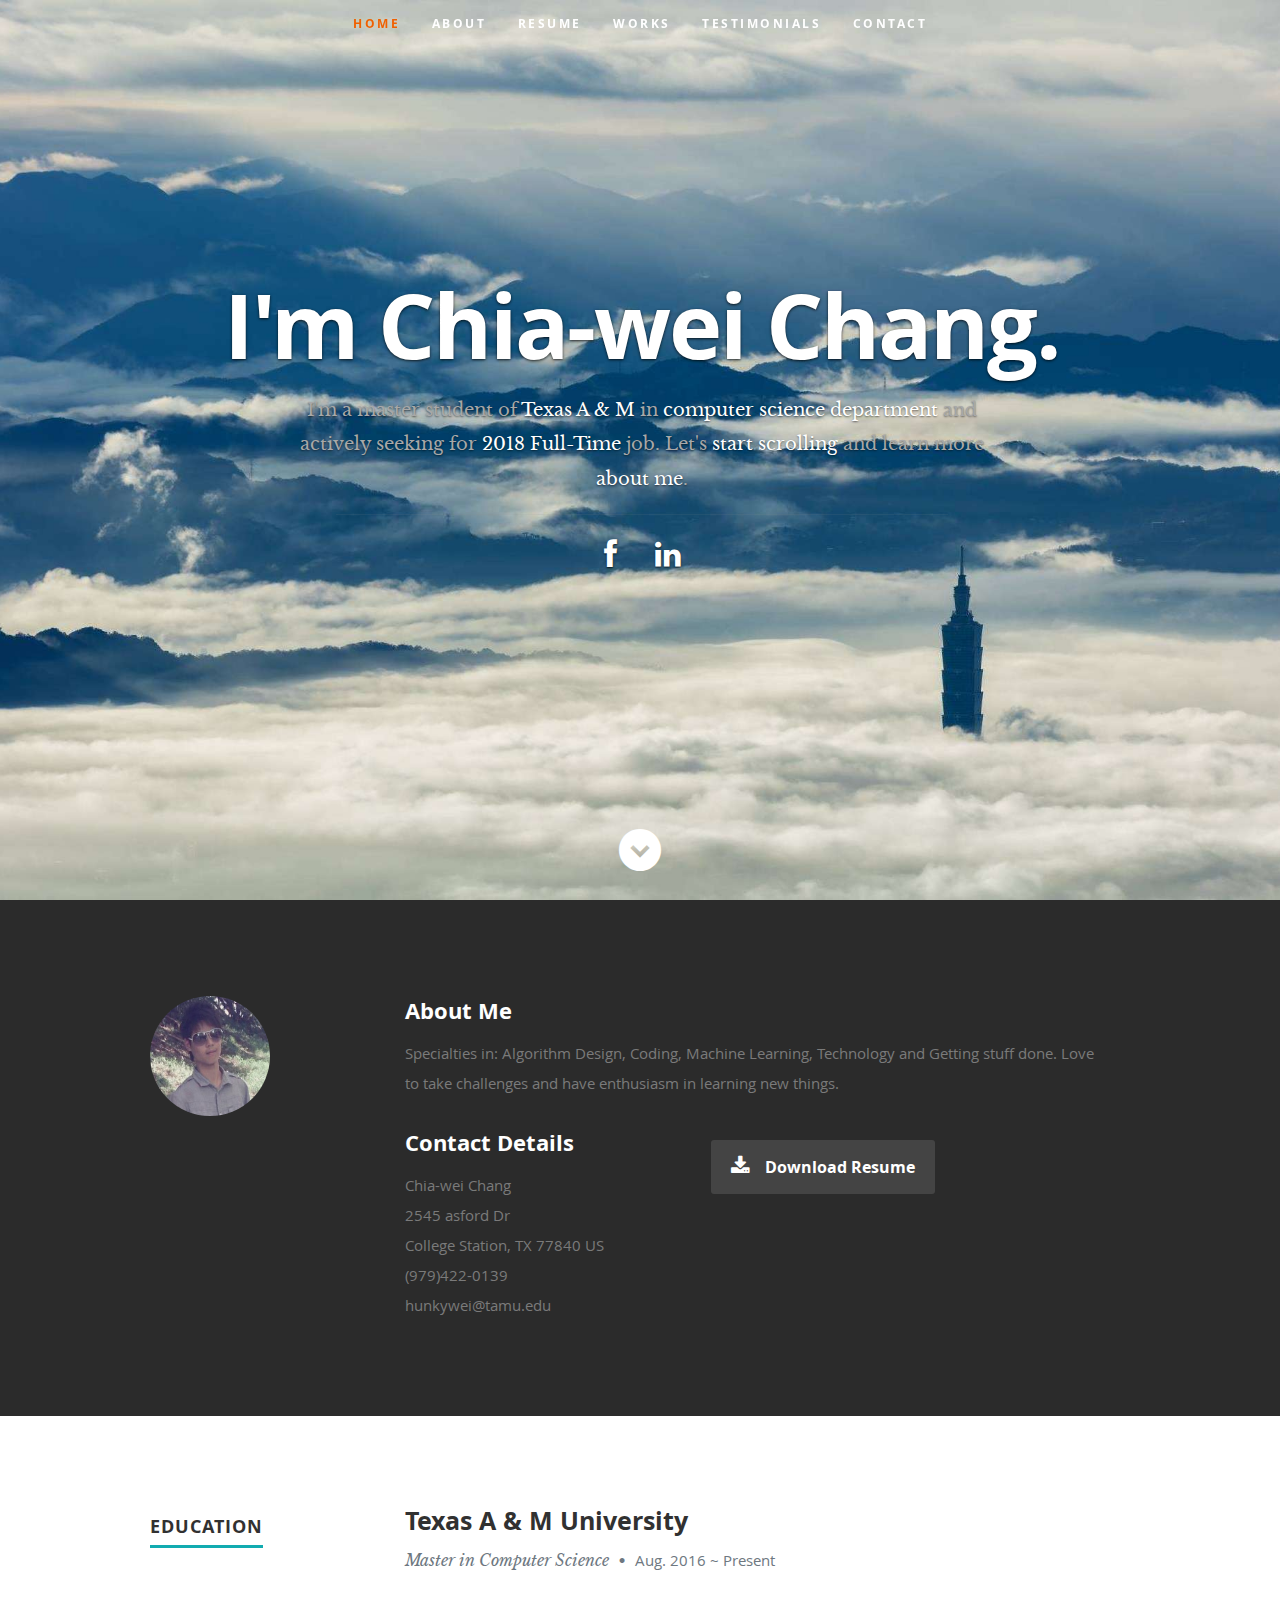
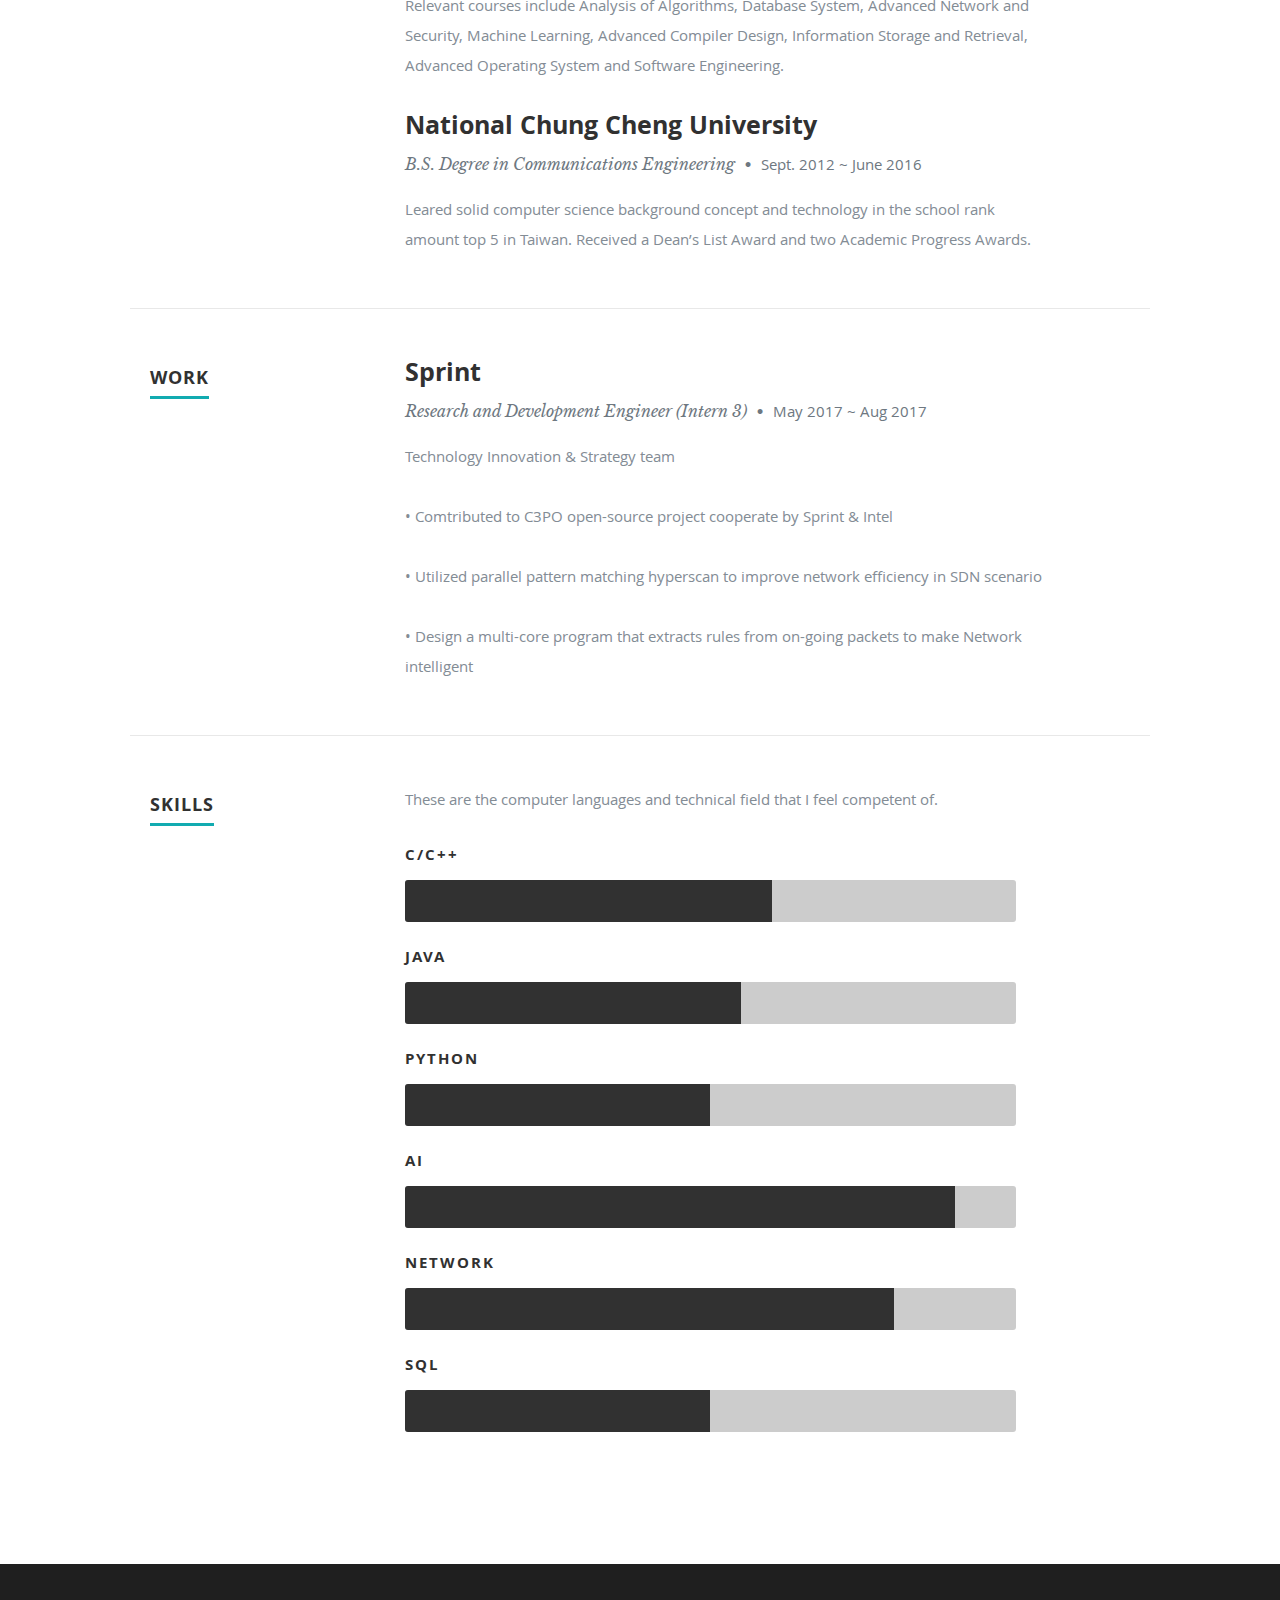
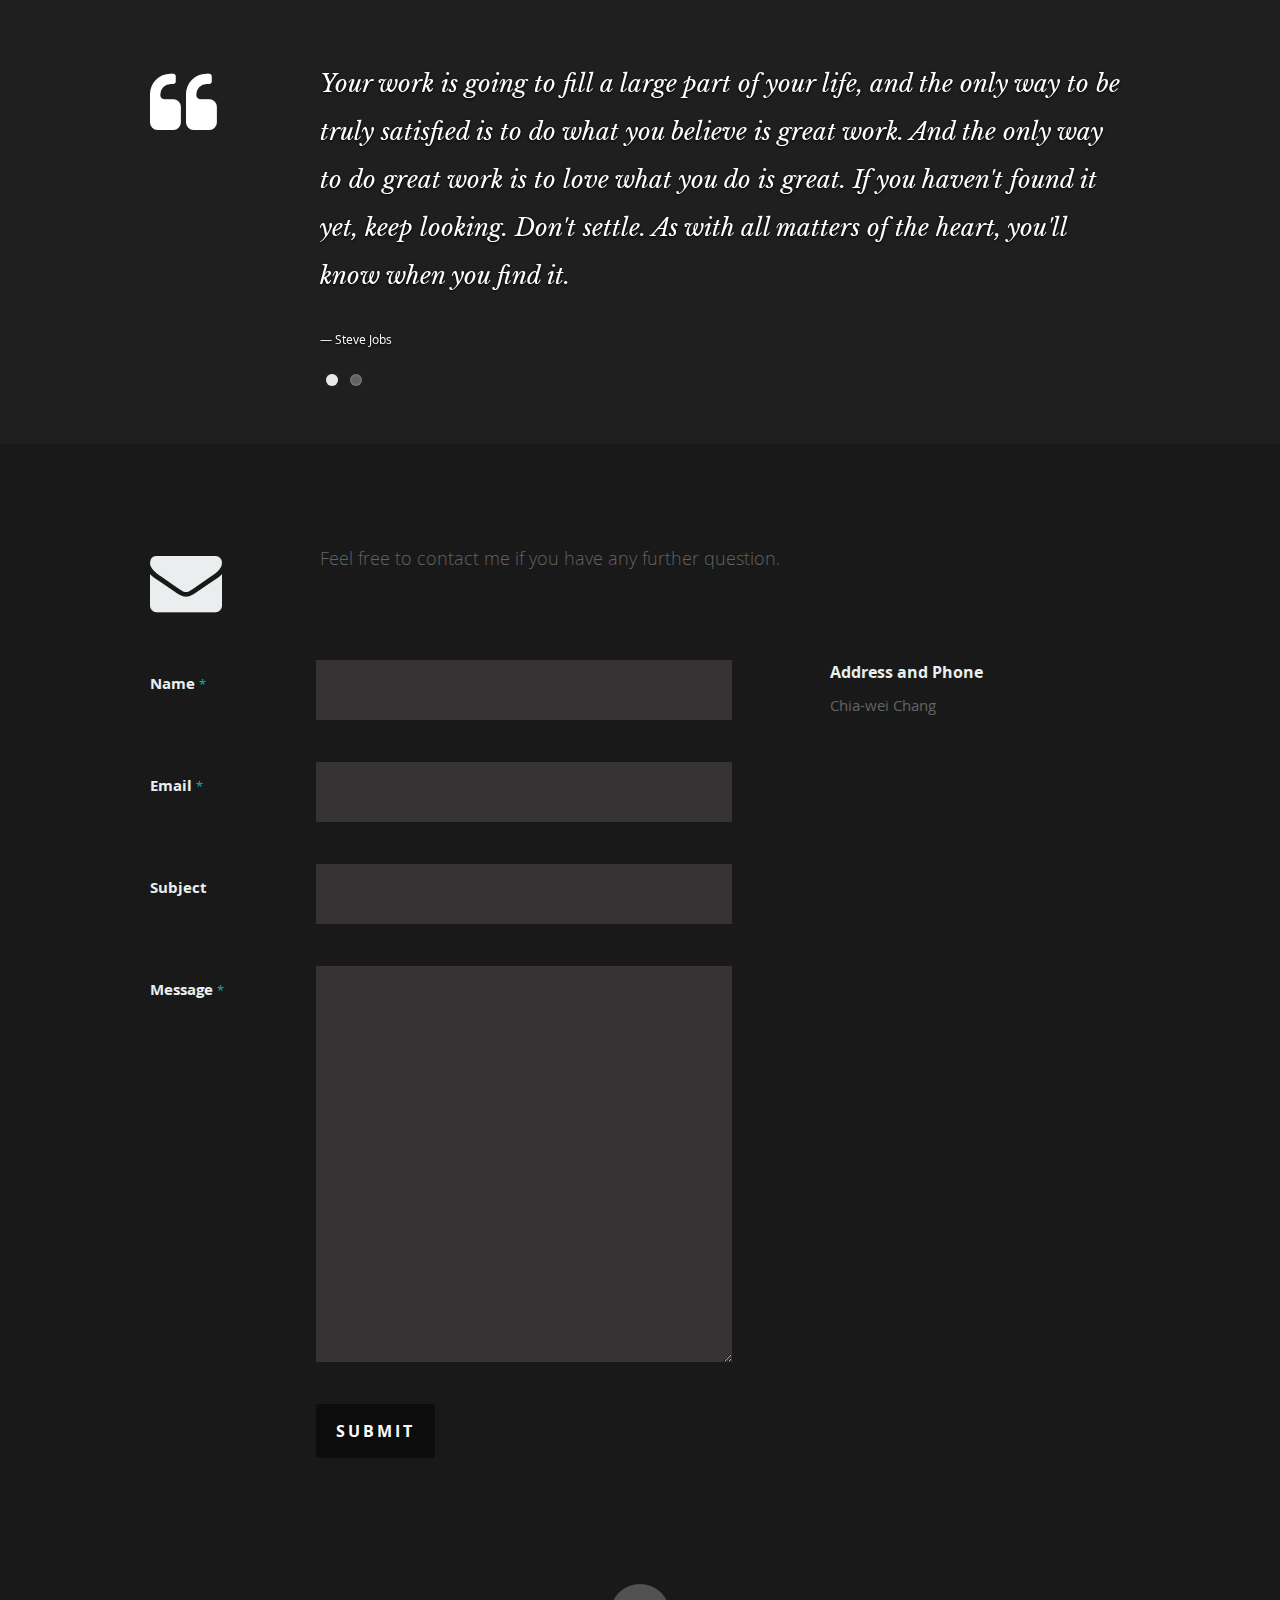
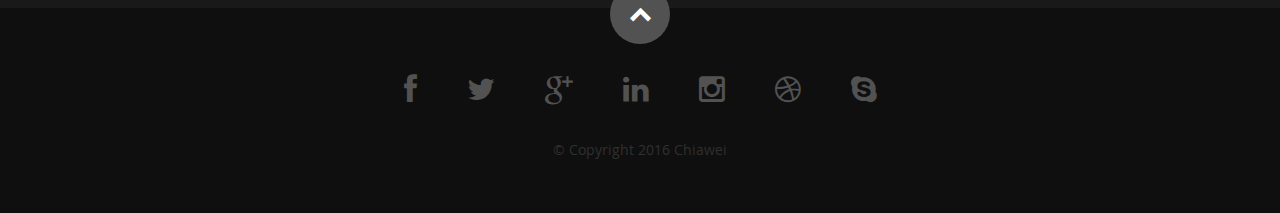
<file: web_home/index.html>
<!DOCTYPE html>
<!--[if lt IE 8 ]><html class="no-js ie ie7" lang="en"> <![endif]-->
<!--[if IE 8 ]><html class="no-js ie ie8" lang="en"> <![endif]-->
<!--[if (gte IE 8)|!(IE)]><!--><html class="no-js" lang="en"> <!--<![endif]-->
<head>
<meta name="msvalidate.01" content="878FE69652A7B72BA577F66885149A33" />
   <!--- Basic Page Needs
   ================================================== -->
   <meta charset="utf-8">
	<title>Chia-wei Chang homepage</title>
	<meta name="description" content="">
	<meta name="author" content="">

   <!-- Mobile Specific Metas
   ================================================== -->
	<meta name="viewport" content="width=device-width, initial-scale=1, maximum-scale=1">

	<!-- CSS
    ================================================== -->
   <link rel="stylesheet" href="css/default.css">
	<link rel="stylesheet" href="css/layout.css">
   <link rel="stylesheet" href="css/media-queries.css">
   <link rel="stylesheet" href="css/magnific-popup.css">

   <!-- Script
   ================================================== -->
	<script src="js/modernizr.js"></script>

   <!-- Favicons
	================================================== -->
	<link rel="shortcut icon" href="favicon.png" >

</head>

<body>

   <!-- Header
   ================================================== -->
   <header id="home">

      <nav id="nav-wrap">

         <a class="mobile-btn" href="#nav-wrap" title="Show navigation">Show navigation</a>
	      <a class="mobile-btn" href="#" title="Hide navigation">Hide navigation</a>

         <ul id="nav" class="nav">
            <li class="current"><a class="smoothscroll" href="#home">Home</a></li>
            <li><a class="smoothscroll" href="#about">About</a></li>
	         <li><a class="smoothscroll" href="#resume">Resume</a></li>
            <li><a class="smoothscroll" href="#portfolio">Works</a></li>
            <li><a class="smoothscroll" href="#testimonials">Testimonials</a></li>
            <li><a class="smoothscroll" href="#contact">Contact</a></li>
         </ul> <!-- end #nav -->

      </nav> <!-- end #nav-wrap -->

      <div class="row banner">
         <div class="banner-text">
            <h1 class="responsive-headline">I'm Chia-wei Chang.</h1>
            <h3>I'm a master student of <span>Texas A & M</span> in <span>computer science department</span> and actively seeking for <span>2018 Full-Time</span> job. Let's <a class="smoothscroll" href="#about">start scrolling</a>
            and learn more <a class="smoothscroll" href="#about">about me</a>.</h3>
            <hr />
            <ul class="social">
               <li><a href="http://www.facebook.com/"><i class="fa fa-facebook"></i></a></li>
					    <li><a href="https://www.linkedin.com/in/chia-wei-chang-b5b91111b?trk=nav_responsive_tab_profile_pic"><i class="fa fa-linkedin"></i></a></li>
         
					   </ul>
         </div>
      </div>

      <p class="scrolldown">
         <a class="smoothscroll" href="#about"><i class="icon-down-circle"></i></a>
      </p>

   </header> <!-- Header End -->


   <!-- About Section
   ================================================== -->
   <section id="about">

      <div class="row">

         <div class="three columns">

            <img class="profile-pic"  src="images/profilepic.jpg" alt="" />

         </div>

         <div class="nine columns main-col">

            <h2>About Me</h2>

            <p>	Specialties in: Algorithm Design, Coding, Machine Learning, Technology and Getting stuff done. 
            	Love to take challenges and have enthusiasm in learning new things.
						</p>

            <div class="row">

               <div class="columns contact-details">

                  <h2>Contact Details</h2>
                  <p class="address">
						   <span>Chia-wei Chang</span><br>
						  <span>2545 asford Dr<br>
						         College Station, TX 77840 US
                     </span><br>
						   <span>(979)422-0139</span><br>
               <span>hunkywei@tamu.edu</span>
					   </p>

               </div>

               <div class="columns download">
                  <p>
                     <a href="./Resume.pdf" class="button"><i class="fa fa-download"></i>Download Resume</a>
                  </p>
               </div>

            </div> <!-- end row -->

         </div> <!-- end .main-col -->

      </div>

   </section> <!-- About Section End-->


   <!-- Resume Section
   ================================================== -->
   <section id="resume">

      <!-- Education
      ------------------------------------------------>
      <div class="row education">

         <div class="three columns header-col">
            <h1><span>Education</span></h1>
         </div>

         <div class="nine columns main-col">

            <div class="row item">

               <div class="twelve columns">

                  <h3>Texas A & M University</h3>
                  <p class="info">Master in Computer Science <span>&bull;</span> <em class="date">Aug. 2016 ~ Present</em></p>

                  <p>
									Relevant courses include Analysis of Algorithms, Database System, Advanced Network and Security, Machine
Learning, Advanced Compiler Design, Information Storage and Retrieval, Advanced Operating System and Software Engineering.  
	</p>	

               </div>

            </div> <!-- item end -->

            <div class="row item">

               <div class="twelve columns">

                  <h3>National Chung Cheng University</h3>
                  <p class="info">B.S. Degree in Communications Engineering <span>&bull;</span> <em class="date">Sept. 2012 ~ June 2016</em></p>

                  <p>
                 	Leared solid computer science background concept and technology in the school rank amount top 5 in Taiwan.  
									Received a Dean’s List Award and two Academic Progress Awards.  
		</p>

               </div>

            </div> <!-- item end -->

         </div> <!-- main-col end -->

      </div> <!-- End Education -->

      <!-- Work
      --------------------------------------------- -->
      <div class="row work">

         <div class="three columns header-col">
            <h1><span>Work</span></h1>
         </div>

         <div class="nine columns main-col">

            <div class="row item">

               <div class="twelve columns">

                  <h3>Sprint</h3>
									
                  <p class="info">Research and Development Engineer (Intern 3) <span>&bull;</span> <em class="date">May 2017 ~ Aug 2017</em></p>
                  <p>
		  Technology Innovation & Strategy team

<p>•	Comtributed to C3PO open-source project cooperate by Sprint & Intel
<p>•	Utilized parallel pattern matching hyperscan to improve network efficiency in SDN scenario
<p>•	Design a multi-core program that extracts rules from on-going packets to make Network intelligent 
		  </p>

                        </div>

            </div> <!-- item end -->

         </div> <!-- main-col end -->

      </div> <!-- End Work -->


      <!-- Skills
      --------------------------------------------- -->
      <div class="row skill">

         <div class="three columns header-col">
            <h1><span>Skills</span></h1>
         </div>

         <div class="nine columns main-col">

            <p>
		These are the computer languages and technical field that I feel competent of.
	    </p>

				<div class="bars">

				   <ul class="skills">
					   <li><span class="bar-expand photoshop"></span><em>C/C++</em></li>
                  <li><span class="bar-expand illustrator"></span><em>JAVA</em></li>
						<li><span class="bar-expand wordpress"></span><em>Python</em></li>
						<li><span class="bar-expand css"></span><em>AI</em></li>
						<li><span class="bar-expand html5"></span><em>Network</em></li>
                  <li><span class="bar-expand jquery"></span><em>SQL</em></li>
					</ul>

				</div><!-- end skill-bars -->

			</div> <!-- main-col end -->

      </div> <!-- End skills -->

   </section> <!-- Resume Section End-->


   <!-- Call-To-Action Section
   ================================================== -->
       <section id="testimonials">

      <div class="text-container">

         <div class="row">

            <div class="two columns header-col">

               <h1><span>Client Testimonials</span></h1>

            </div>

            <div class="ten columns flex-container">

               <div class="flexslider">

                  <ul class="slides">

                     <li>
                        <blockquote>
                           <p>Your work is going to fill a large part of your life, and the only way to be truly satisfied is
                           to do what you believe is great work. And the only way to do great work is to love what you do is great.
                           If you haven't found it yet, keep looking. Don't settle. As with all matters of the heart, you'll know when you find it.
                           </p>
                           <cite>Steve Jobs</cite>
                        </blockquote>
                     </li> <!-- slide ends -->

                     <li>
                        <blockquote>
                           <p>This is Photoshop's version  of Lorem Ipsum. Proin gravida nibh vel velit auctor aliquet.
                           Aenean sollicitudin, lorem quis bibendum auctor, nisi elit consequat ipsum, nec sagittis sem
                           nibh id elit. Duis sed odio sit amet nibh vulputate cursus a sit amet mauris.
                           </p>
                           <cite>Mr. Adobe</cite>
                        </blockquote>
                     </li> <!-- slide ends -->

                  </ul>

               </div> <!-- div.flexslider ends -->

            </div> <!-- div.flex-container ends -->

         </div> <!-- row ends -->

       </div>  <!-- text-container ends -->

   </section> <!-- Testimonials Section End-->


   <!-- Contact Section
   ================================================== -->
   <section id="contact">

         <div class="row section-head">

            <div class="two columns header-col">

               <h1><span>Get In Touch.</span></h1>

            </div>

            <div class="ten columns">

                  <p class="lead">Feel free to contact me if you have any further question.
		  </p>

            </div>

         </div>

         <div class="row">

            <div class="eight columns">

               <!-- form -->
               <form action="" method="post" id="contactForm" name="contactForm">
					<fieldset>

                  <div>
						   <label for="contactName">Name <span class="required">*</span></label>
						   <input type="text" value="" size="35" id="contactName" name="contactName">
                  </div>

                  <div>
						   <label for="contactEmail">Email <span class="required">*</span></label>
						   <input type="text" value="" size="35" id="contactEmail" name="contactEmail">
                  </div>

                  <div>
						   <label for="contactSubject">Subject</label>
						   <input type="text" value="" size="35" id="contactSubject" name="contactSubject">
                  </div>

                  <div>
                     <label for="contactMessage">Message <span class="required">*</span></label>
                     <textarea cols="50" rows="15" id="contactMessage" name="contactMessage"></textarea>
                  </div>

                  <div>
                     <button class="submit">Submit</button>
                     <span id="image-loader">
                        <img alt="" src="images/loader.gif">
                     </span>
                  </div>

					</fieldset>
				   </form> <!-- Form End -->

               <!-- contact-warning -->
               <div id="message-warning"> Error boy</div>
               <!-- contact-success -->
				   <div id="message-success">
                  <i class="fa fa-check"></i>Your message was sent, thank you!<br>
				   </div>

            </div>


            <aside class="four columns footer-widgets">

               <div class="widget widget_contact">

					   <h4>Address and Phone</h4>
					   <p class="address">
						   Chia-wei Chang<br>
						<!--   2545 ashford Dr. <br>
						   College Station, TX 77840 US<br>
						   <span>(979) 422-0139</span>-->
					   </p>

				   </div>

		         </div>

            </aside>

      </div>

   </section> <!-- Contact Section End-->


   <!-- footer
   ================================================== -->
   <footer>

      <div class="row">

         <div class="twelve columns">

            <ul class="social-links">
               <li><a href="#"><i class="fa fa-facebook"></i></a></li>
               <li><a href="#"><i class="fa fa-twitter"></i></a></li>
               <li><a href="#"><i class="fa fa-google-plus"></i></a></li>
               <li><a href="#"><i class="fa fa-linkedin"></i></a></li>
               <li><a href="#"><i class="fa fa-instagram"></i></a></li>
               <li><a href="#"><i class="fa fa-dribbble"></i></a></li>
               <li><a href="#"><i class="fa fa-skype"></i></a></li>
            </ul>

            <ul class="copyright">
               <li>&copy; Copyright 2016 Chiawei</li>
            </ul>

         </div>

         <div id="go-top"><a class="smoothscroll" title="Back to Top" href="#home"><i class="icon-up-open"></i></a></div>

      </div>

   </footer> <!-- Footer End-->

   <!-- Java Script
   ================================================== -->
   <script src="http://ajax.googleapis.com/ajax/libs/jquery/1.10.2/jquery.min.js"></script>
   <script>window.jQuery || document.write('<script src="js/jquery-1.10.2.min.js"><\/script>')</script>
   <script type="text/javascript" src="js/jquery-migrate-1.2.1.min.js"></script>

   <script src="js/jquery.flexslider.js"></script>
   <script src="js/waypoints.js"></script>
   <script src="js/jquery.fittext.js"></script>
   <script src="js/magnific-popup.js"></script>
   <script src="js/init.js"></script>

</body>

</html>
</file>
<file: web_home/css/default.css>
/*
=====================================================================
*   Ceevee v1.0 Default Stylesheet
*   url: styleshout.com
*   03-17-2014
=====================================================================

TOC:
a. Webfonts and Icon fonts
b. Reset
c. Default Styles
   1. Basic
   2. Typography
   3. Links
   4. Images
   5. Buttons
   6. Forms
d. Grid
e. Others
   1. Clearing
   2. Misc

=====================================================================  */

/* ------------------------------------------------------------------ */
/* a. Webfonts and Icon fonts
 ------------------------------------------------------------------ */

@import url("fonts.css");
@import url("fontello/css/fontello.css");
@import url("font-awesome/css/font-awesome.min.css");

/* ------------------------------------------------------------------
/* b. Reset
      Adapted from:
      Normalize.css - https://github.com/necolas/normalize.css/
      HTML5 Doctor Reset - html5doctor.com/html-5-reset-stylesheet/
/* ------------------------------------------------------------------ */

html, body, div, span, object, iframe,
h1, h2, h3, h4, h5, h6, p, blockquote, pre,
abbr, address, cite, code,
del, dfn, em, img, ins, kbd, q, samp,
small, strong, sub, sup, var,
b, i,
dl, dt, dd, ol, ul, li,
fieldset, form, label, legend,
table, caption, tbody, tfoot, thead, tr, th, td,
article, aside, canvas, details, figcaption, figure,
footer, header, hgroup, menu, nav, section, summary,
time, mark, audio, video {
   margin: 0;
   padding: 0;
   border: 0;
   outline: 0;
   font-size: 100%;
   vertical-align: baseline;
   background: transparent;
}

article,aside,details,figcaption,figure,
footer,header,hgroup,menu,nav,section {
   display: block;
}

audio,
canvas,
video {
   display: inline-block;
}

audio:not([controls]) {
   display: none;
   height: 0;
}

[hidden] { display: none; }

code, kbd, pre, samp {
   font-family: monospace, serif;
   font-size: 1em;
}

pre {
   white-space: pre;
   white-space: pre-wrap;
   word-wrap: break-word;
}

blockquote, q { quotes: &#8220 &#8220; }

blockquote:before, blockquote:after,
q:before, q:after {
   content: '';
   content: none;
}

ins {
   background-color: #ff9;
   color: #000;
   text-decoration: none;
}

mark {
   background-color: #A7F4F6;
   color: #555;
}

del { text-decoration: line-through; }

abbr[title], dfn[title] {
   border-bottom: 1px dotted;
   cursor: help;
}

table {
   border-collapse: collapse;
   border-spacing: 0;
}


/* ------------------------------------------------------------------ */
/* c. Default and Basic Styles
      Adapted from:
      Skeleton CSS Framework - http://www.getskeleton.com/
      Typeplate Typographic Starter Kit - http://typeplate.com/
/* ------------------------------------------------------------------ */

/*  1. Basic  ------------------------------------------------------- */

*,
*:before,
*:after {
   -moz-box-sizing: border-box;
   -webkit-box-sizing: border-box;
   box-sizing: border-box;
}

html {
   font-size: 62.5%;
   -webkit-font-smoothing: antialiased;
}

body {
   background: #fff;
   font-family: 'opensans-regular', sans-serif;
   font-weight: normal;
   font-size: 15px;
   line-height: 30px;
	color: #838C95;

   -webkit-font-smoothing: antialiased; /* Fix for webkit rendering */
	-webkit-text-size-adjust: 100%;
}

/*  2. Typography
       Vertical rhythm with leading derived from 6
--------------------------------------------------------------------- */

h1, h2, h3, h4, h5, h6 {
   color: #313131;
	font-family: 'opensans-bold', sans-serif;
   font-weight: normal;
}
h1 a, h2 a, h3 a, h4 a, h5 a, h6 a { font-weight: inherit; }
h1 { font-size: 38px; line-height: 42px; margin-bottom: 12px; letter-spacing: -1px; }
h2 { font-size: 28px; line-height: 36px; margin-bottom: 6px; }
h3 { font-size: 22px; line-height: 30px; margin-bottom: 12px; }
h4 { font-size: 20px; line-height: 30px; margin-bottom: 6px; }
h5 { font-size: 18px; line-height: 30px; }
h6 { font-size: 14px; line-height: 30px; }
.subheader { }

p { margin: 0 0 30px 0; }
p img { margin: 0; }
p.lead {
   font: 19px/36px 'opensans-light', sans-serif;
   margin-bottom: 18px;
}

/* for 'em' and 'strong' tags, font-size and line-height should be same with
the body tag due to rendering problems in some browsers */
em { font: 15px/30px 'opensans-italic', sans-serif; }
strong, b { font: 15px/30px 'opensans-bold', sans-serif; }
small { font-size: 11px; line-height: inherit; }

/*	Blockquotes */
blockquote {
   margin: 30px 0px;
   padding-left: 40px;
   position: relative;
}
blockquote:before {
   content: "\201C";
   opacity: 0.45;
   font-size: 80px;
   line-height: 0px;
   margin: 0;
   font-family: arial, sans-serif;

   position: absolute;
   top:  30px;
	left: 0;
}
blockquote p {
   font-family: 'librebaskerville-italic', serif;
   padding: 0;
   font-size: 18px;
   line-height: 36px;
}
blockquote cite {
   display: block;
   font-size: 12px;
   font-style: normal;
   line-height: 18px;
}
blockquote cite:before { content: "\2014 \0020"; }
blockquote cite a,
blockquote cite a:visited { color: #8B9798; border: none }

/* ---------------------------------------------------------------------
/*  Pull Quotes Markup
/*
    <aside class="pull-quote">
		<blockquote>
			<p></p>
		</blockquote>
	 </aside>
/*
/* --------------------------------------------------------------------- */
.pull-quote {
   position: relative;
	padding: 18px 30px 18px 0px;
}
.pull-quote:before,
.pull-quote:after {
	height: 1em;
	opacity: 0.45;
	position: absolute;
	font-size: 80px;
   font-family: Arial, Sans-Serif;
}
.pull-quote:before {
	content: "\201C";
	top:  33px;
	left: 0;
}
.pull-quote:after {
	content: '\201D';
	bottom: -33px;
	right: 0;
}
.pull-quote blockquote {
   margin: 0;
}
.pull-quote blockquote:before {
   content: none;
}

/* Abbreviations */
abbr {
   font-family: 'opensans-bold', sans-serif;
	font-variant: small-caps;
	text-transform: lowercase;
   letter-spacing: .5px;
	color: gray;
}
abbr:hover { cursor: help; }

/* drop cap */
.drop-cap:first-letter {
	float: left;
	margin: 0;
	padding: 14px 6px 0 0;
	font-size: 84px;
	font-family: /* Copperplate */ 'opensans-bold', sans-serif;
   line-height: 60px;
	text-indent: 0;
	background: transparent;
	color: inherit;
}

hr { border: solid #E3E3E3; border-width: 1px 0 0; clear: both; margin: 11px 0 30px; height: 0; }


/*  3. Links  ------------------------------------------------------- */

a, a:visited {
   text-decoration: none;
   outline: 0;
   color: #11ABB0;

   -webkit-transition: color .3s ease-in-out;
   -moz-transition: color .3s ease-in-out;
   -o-transition: color .3s ease-in-out;
   transition: color .3s ease-in-out;
}
a:hover, a:focus { color: #313131; }
p a, p a:visited { line-height: inherit; }


/*  4. List  --------------------------------------------------------- */

ul, ol { margin-bottom: 24px; margin-top: 12px; }
ul { list-style: none outside; }
ol { list-style: decimal; }
ol, ul.square, ul.circle, ul.disc { margin-left: 30px; }
ul.square { list-style: square outside; }
ul.circle { list-style: circle outside; }
ul.disc { list-style: disc outside; }
ul ul, ul ol,
ol ol, ol ul { margin: 6px 0 6px 30px; }
ul ul li, ul ol li,
ol ol li, ol ul li { margin-bottom: 6px; }
li { line-height: 18px; margin-bottom: 12px; }
ul.large li { }
li p { }

/* ---------------------------------------------------------------------
/*  Stats Tab Markup

    <ul class="stats-tabs">
		<li><a href="#">[value]<b>[name]</b></a></li>
	 </ul>

    Extend this object into your markup.
/*
/* --------------------------------------------------------------------- */
.stats-tabs {
   padding: 0;
   margin: 24px 0;
}
.stats-tabs li {
	display: inline-block;
	margin: 0 10px 18px 0;
	padding: 0 10px 0 0;
	border-right: 1px solid #ccc;
}
.stats-tabs li:last-child {
	margin: 0;
	padding: 0;
	border: none;
}
.stats-tabs li a {
	display: inline-block;
	font-size: 22px;
	font-family: 'opensans-bold', sans-serif;
   border: none;
   color: #313131;
}
.stats-tabs li a:hover {
   color:#11ABB0;
}
.stats-tabs li a b {
	display: block;
	margin: 6px 0 0 0;
	font-size: 13px;
	font-family: 'opensans-regular', sans-serif;
   color: #8B9798;
}

/* definition list */
dl { margin: 12px 0; }
dt { margin: 0; color:#11ABB0; }
dd { margin: 0 0 0 20px; }

/* Lining Definition Style Markup */
.lining dt,
.lining dd {
	display: inline;
	margin: 0;
}
.lining dt + dt:before,
.lining dd + dt:before {
	content: "\A";
	white-space: pre;
}
.lining dd + dd:before {
	content: ", ";
}
.lining dd:before {
	content: ": ";
	margin-left: -0.2em;
}

/* Dictionary Definition Style Markup */
.dictionary-style dt {
	display: inline;
	counter-reset: definitions;
}
.dictionary-style dt + dt:before {
	content: ", ";
	margin-left: -0.2em;
}
.dictionary-style dd {
	display: block;
	counter-increment: definitions;
}
.dictionary-style dd:before {
	content: counter(definitions, decimal) ". ";
}

/* Pagination */
.pagination {
   margin: 36px auto;
   text-align: center;
}
.pagination ul li {
   display: inline-block;
   margin: 0;
   padding: 0;
}
.pagination .page-numbers {
   font: 15px/18px 'opensans-bold', sans-serif;
   display: inline-block;
   padding: 6px 10px;
   margin-right: 3px;
   margin-bottom: 6px;
	color: #6E757C;
	background-color: #E6E8EB;

	-webkit-transition: all 200ms ease-in-out;
	-moz-transition: all 200ms ease-in-out;
	-o-transition: all 200ms ease-in-out;
	-ms-transition: all 200ms ease-in-out;
	transition: all 200ms ease-in-out;

   -moz-border-radius: 3px;
   -webkit-border-radius: 3px;
   -khtml-border-radius: 3px;
	border-radius: 3px;
}
.pagination .page-numbers:hover {
   background: #838A91;
   color: #fff;
}
.pagination .current,
.pagination .current:hover {
   background-color: #11ABB0;
   color: #fff;
}
.pagination .inactive,
.pagination .inactive:hover {
   background-color: #E6E8EB;
	color: #A9ADB2;
}
.pagination .prev, .pagination .next {}

/*  5. Images  --------------------------------------------------------- */

img {
   max-width: 100%;
   height: auto;
}
img.pull-right { margin: 12px 0px 0px 18px; }
img.pull-left { margin: 12px 18px 0px 0px; }

/*  6. Buttons  --------------------------------------------------------- */

.button,
.button:visited,
button,
input[type="submit"],
input[type="reset"],
input[type="button"] {
   font: 16px/30px 'opensans-bold', sans-serif;
   background: #11ABB0;
   display: inline-block;
	text-decoration: none;
   letter-spacing: 0;
   color: #fff;
	padding: 12px 20px;
	margin-bottom: 18px;
   border: none;
   cursor: pointer;
   height: auto;

   -webkit-transition: all .2s ease-in-out;
	-moz-transition: all .2s ease-in-out;
	-o-transition: all .2s ease-in-out;
	-ms-transition: all .2s ease-in-out;
	transition: all .2s ease-in-out;

   -moz-border-radius: 3px;
   -webkit-border-radius: 3px;
   -khtml-border-radius: 3px;
   border-radius: 3px;
}

.button:hover,
button:hover,
input[type="submit"]:hover,
input[type="reset"]:hover,
input[type="button"]:hover {
   background: #3d4145;
   color: #fff;
}

.button:active,
button:active,
input[type="submit"]:active,
input[type="reset"]:active,
input[type="button"]:active {
   background: #3d4145;
   color: #fff;
}

.button.full-width,
button.full-width,
input[type="submit"].full-width,
input[type="reset"].full-width,
input[type="button"].full-width {
	width: 100%;
	padding-left: 0 !important;
	padding-right: 0 !important;
	text-align: center;
}

/* Fix for odd Mozilla border & padding issues */
button::-moz-focus-inner,
input::-moz-focus-inner {
    border: 0;
    padding: 0;
}


/*  7. Forms  --------------------------------------------------------- */

form { margin-bottom: 24px; }
fieldset { margin-bottom: 24px; }

input[type="text"],
input[type="password"],
input[type="email"],
textarea,
select {
   display: block;
   padding: 18px 15px;
   margin: 0 0 24px 0;
   border: 0;
   outline: none;
   vertical-align: middle;
   min-width: 225px;
	max-width: 100%;
   font-size: 15px;
   line-height: 24px;
	color: #647373;
	background: #D3D9D9;

}

/* select { padding: 0;
   width: 220px;
   } */

input[type="text"]:focus,
input[type="password"]:focus,
input[type="email"]:focus,
textarea:focus {
   color: #B3B7BC;
	background-color: #3d4145;
}

textarea { min-height: 220px; }

label,
legend {
   font: 16px/24px 'opensans-bold', sans-serif;
	margin: 12px 0;
   color: #3d4145;
   display: block;
}
label span,
legend span {
	color: #8B9798;
   font: 14px/24px 'opensans-regular', sans-serif;
}

input[type="checkbox"],
input[type="radio"] {
    font-size: 15px;
    color: #737373;
}

input[type="checkbox"] { display: inline; }

/* ------------------------------------------------------------------ */
/* d. Grid
---------------------------------------------------------------------
   gutter = 40px.
/* ------------------------------------------------------------------ */

/* default
--------------------------------------------------------------- */
.row {
   width: 96%;
   max-width: 1020px;
   margin: 0 auto;
}
/* fixed width for IE8 */
.ie .row { width: 1000px ; }

.narrow .row { max-width: 980px; }

.row .row { width: auto; max-width: none; margin: 0 -20px; }

/* row clearing */
.row:before,
.row:after {
    content: " ";
    display: table;
}
.row:after {
    clear: both;
}

.column, .columns {
   position: relative;
   padding: 0 20px;
   min-height: 1px;
   float: left;
}
.column.centered, .columns.centered  {
    float: none;
    margin: 0 auto;
}

/* removed gutters */
.row.collapsed > .column,
.row.collapsed > .columns,
.column.collapsed, .columns.collapsed  { padding: 0; }

[class*="column"] + [class*="column"]:last-child { float: right; }
[class*="column"] + [class*="column"].end { float: right; }

/* column widths */
.row .one         { width: 8.33333%; }
.row .two         { width: 16.66667%; }
.row .three       { width: 25%; }
.row .four        { width: 33.33333%; }
.row .five        { width: 41.66667%; }
.row .six         { width: 50%; }
.row .seven       { width: 58.33333%; }
.row .eight       { width: 66.66667%; }
.row .nine        { width: 75%; }
.row .ten         { width: 83.33333%; }
.row .eleven      { width: 91.66667%; }
.row .twelve      { width: 100%; }

/* Offsets */
.row .offset-1    { margin-left: 8.33333%; }
.row .offset-2    { margin-left: 16.66667%; }
.row .offset-3    { margin-left: 25%; }
.row .offset-4    { margin-left: 33.33333%; }
.row .offset-5    { margin-left: 41.66667%; }
.row .offset-6    { margin-left: 50%; }
.row .offset-7    { margin-left: 58.33333%; }
.row .offset-8    { margin-left: 66.66667%; }
.row .offset-9    { margin-left: 75%; }
.row .offset-10   { margin-left: 83.33333%; }
.row .offset-11   { margin-left: 91.66667%; }

/* Push/Pull */
.row .push-1      { left: 8.33333%; }
.row .pull-1      { right: 8.33333%; }
.row .push-2      { left: 16.66667%; 	}
.row .pull-2      { right: 16.66667%; }
.row .push-3      { left: 25%; }
.row .pull-3      { right: 25%;	}
.row .push-4      { left: 33.33333%; }
.row .pull-4      { right: 33.33333%; }
.row .push-5      { left: 41.66667%; }
.row .pull-5      { right: 41.66667%; }
.row .push-6      { left: 50%; }
.row .pull-6      { right: 50%; }
.row .push-7      { left: 58.33333%; }
.row .pull-7      { right: 58.33333%; }
.row .push-8      { left: 66.66667%; 	}
.row .pull-8      { right: 66.66667%; }
.row .push-9      { left: 75%; }
.row .pull-9      { right: 75%; }
.row .push-10     { left: 83.33333%; }
.row .pull-10     { right: 83.33333%; }
.row .push-11     { left: 91.66667%; }
.row .pull-11     { right: 91.66667%; }

/* block grids
--------------------------------------------------------------------- */
.bgrid-sixths [class*="column"]   { width: 16.66667%; }
.bgrid-quarters [class*="column"] { width: 25%; }
.bgrid-thirds [class*="column"]   { width: 33.33333%; }
.bgrid-halves [class*="column"]   { width: 50%; }

[class*="bgrid"] [class*="column"] + [class*="column"]:last-child { float: left; }

/* Left clearing for block grid columns - columns that changes width in
different screen sizes. Allows columns with different heights to align
properly.
--------------------------------------------------------------------- */
.first { clear: left; }   /* first column in default screen */
.s-first { clear: none; } /* first column in smaller screens */

/* smaller screens
--------------------------------------------------------------- */
@media only screen and (max-width: 900px) {

   /* block grids on small screens */
   .s-bgrid-sixths [class*="column"]   { width: 16.66667%; }
   .s-bgrid-quarters [class*="column"] { width: 25%; }
   .s-bgrid-thirds [class*="column"]   { width: 33.33333%; }
   .s-bgrid-halves [class*="column"]   { width: 50%; }

   /* block grids left clearing */
   .first { clear: none; }
   .s-first { clear: left; }

}

/* mobile wide/smaller tablets
--------------------------------------------------------------- */
@media only screen and (max-width: 767px) {

   .row {
	   width: 460px;
	   margin: 0 auto;
      padding: 0;
	}
   .column, .columns {
	   width: auto !important;
	   float: none;
	   margin-left: 0;
	   margin-right: 0;
      padding: 0 30px;
   }
   .row .row { width: auto; max-width: none; margin: 0 -30px; }

   [class*="column"] + [class*="column"]:last-child { float: none; }
   [class*="bgrid"] [class*="column"] + [class*="column"]:last-child { float: none; }

   /* Offsets */
   .row .offset-1    { margin-left: 0%; }
   .row .offset-2    { margin-left: 0%; }
   .row .offset-3    { margin-left: 0%; }
   .row .offset-4    { margin-left: 0%; }
   .row .offset-5    { margin-left: 0%; }
   .row .offset-6    { margin-left: 0%; }
   .row .offset-7    { margin-left: 0%; }
   .row .offset-8    { margin-left: 0%; }
   .row .offset-9    { margin-left: 0%; }
   .row .offset-10   { margin-left: 0%; }
   .row .offset-11   { margin-left: 0%; }
}

/* mobile narrow
--------------------------------------------------------------- */
@media only screen and (max-width: 460px) {

   .row { width: auto; }

}

/* larger screens
--------------------------------------------------------------- */
@media screen and (min-width: 1200px) {

   .wide .row { max-width: 1180px; }

}

/* ------------------------------------------------------------------ */
/* e. Others
/* ------------------------------------------------------------------ */

/*  1. Clearing
    (http://nicolasgallagher.com/micro-clearfix-hack/
--------------------------------------------------------------------- */

.cf:before,
.cf:after {
    content: " ";
    display: table;
}
.cf:after {
    clear: both;
}

/*  2. Misc -------------------------------------------------------- */

.remove-bottom { margin-bottom: 0 !important; }
.half-bottom { margin-bottom: 12px !important; }
.add-bottom { margin-bottom: 24px !important; }
.no-border { border: none; }

.text-center  { text-align: center !important; }
.text-left    { text-align: left !important; }
.text-right   { text-align: right !important; }
.pull-left    { float: left !important; }
.pull-right   { float: right !important; }
.align-center {
	margin-left: auto !important;
	margin-right: auto !important;
	text-align: center !important;
}
</file>
<file: web_home/css/layout.css>
/*
=====================================================================
*   Ceevee v1.0 Layout Stylesheet
*   url: styleshout.com
*   03-18-2014
=====================================================================

   TOC:
   a. General Styles
   b. Header Styles
   c. About Section
   d. Resume Section
   e. Portfolio Section
   f. Call To Action Section
   g. Testimonials Section
   h. Contact Section
   i. Footer

===================================================================== */

/* ------------------------------------------------------------------ */
/* a. General Styles
/* ------------------------------------------------------------------ */

body { background: #0f0f0f; }

/* ------------------------------------------------------------------ */
/* b. Header Styles
/* ------------------------------------------------------------------ */

header {
   position: relative;
   height: 800px;
   min-height: 500px;
   width: 100%;
   background: #161415 url(../images/header-background.jpg) no-repeat top center;
   background-size: cover !important;
	-webkit-background-size: cover !important;
   text-align: center;
   overflow: hidden;
}

/* vertically center banner section */
header:before {
   content: '';
   display: inline-block;
   vertical-align: middle;
   height: 100%;
}
header .banner {
   display: inline-block;
   vertical-align: middle;
   margin: 0 auto;
   width: 85%;
   padding-bottom: 30px;s
   text-align: center;
}

header .banner-text { width: 100%; }
header .banner-text h1 {
   font: 90px/1.1em 'opensans-bold', sans-serif;
   color: #fff;
   letter-spacing: -2px;
   margin: 0 auto 18px auto;
   text-shadow: 0px 1px 3px rgba(0, 0, 0, .8);
}
header .banner-text h3 {
   font: 18px/1.9em 'librebaskerville-regular', serif;
   color: #A8A8A8;
   margin: 0 auto;
   width: 70%;
   text-shadow: 0px 1px 2px rgba(0, 0, 0, .5);
}
header .banner-text h3 span,
header .banner-text h3 a {
   color: #fff;
}
header .banner-text hr {
   width: 60%;
   margin: 18px auto 24px auto;
   border-color: #2F2D2E;
   border-color: rgba(150, 150, 150, .1);
}

/* header social links */
header .social {
   margin: 24px 0;
   padding: 0;
   font-size: 30px;
   text-shadow: 0px 1px 2px rgba(0, 0, 0, .8);
}
header .social li {
   display: inline-block;
   margin: 0 15px;
   padding: 0;
}
header .social li a { color: #fff; }
header .social li a:hover { color: #11ABB0; }

/* scrolldown link */
header .scrolldown a {
   position: absolute;
   bottom: 30px;
   left: 50%;
   margin-left: -29px;
   color: #fff;
   display: block;
   height: 42px;
   width: 42px;
   font-size: 42px;
   line-height: 42px;
   color: #fff;
   border-radius: 100%;

   -webkit-transition: all .3s ease-in-out;
   -moz-transition: all .3s ease-in-out;
   -o-transition: all .3s ease-in-out;
   transition: all .3s ease-in-out;
}
header .scrolldown a:hover { color: #11ABB0; }

/* primary navigation
--------------------------------------------------------------------- */
#nav-wrap ul, #nav-wrap li, #nav-wrap a {
	 margin: 0;
	 padding: 0;
	 border: none;
	 outline: none;
}

/* nav-wrap */
#nav-wrap {
   font: 12px 'opensans-bold', sans-serif;
   width: 100%;
   text-transform: uppercase;
   letter-spacing: 2.5px;
   margin: 0 auto;
   z-index: 100;
   position: fixed;
   left: 0;
   top: 0;
}
.opaque { background-color: #333; }

/* hide toggle button */
#nav-wrap > a.mobile-btn { display: none; }

ul#nav {
   min-height: 48px;
   width: auto;

   /* center align the menu */
   text-align: center;
}
ul#nav li {
   position: relative;
   list-style: none;
   height: 48px;
   display: inline-block;
}

/* Links */
ul#nav li a {

/* 8px padding top + 8px padding bottom + 32px line-height = 48px */

   display: inline-block;
   padding: 8px 13px;
   line-height: 32px;
	text-decoration: none;
   text-align: left;
   color: #fff;

	-webkit-transition: color .2s ease-in-out;
	-moz-transition: color .2s ease-in-out;
	-o-transition: color .2s ease-in-out;
	-ms-transition: color .2s ease-in-out;
	transition: color .2s ease-in-out;
}

ul#nav li a:active { background-color: transparent !important; }
ul#nav li.current a { color: #F06000; }


/* ------------------------------------------------------------------ */
/* c. About Section
/* ------------------------------------------------------------------ */

#about {
   background: #2B2B2B;
   padding-top: 96px;
   padding-bottom: 66px;
   overflow: hidden;
}

#about a, #about a:visited  { color: #fff; }
#about a:hover, #about a:focus { color: #11ABB0; }

#about h2 {
   font: 22px/30px 'opensans-bold', sans-serif;
   color: #fff;
   margin-bottom: 12px;
}
#about p {
   line-height: 30px;
   color: #7A7A7A;
}
#about .profile-pic {
   position: relative;
   width: 120px;
   height: 120px;
   border-radius: 100%;
}
#about .contact-details { width: 41.66667%; }
#about .download {
   width: 58.33333%;
   padding-top: 6px;
}
#about .main-col { padding-right: 5%; }
#about .download .button {
   margin-top: 6px;
   background: #444;
}
#about .download .button:hover {
   background: #fff;
   color: #2B2B2B;
}
#about .download .button i {
   margin-right: 15px;
   font-size: 20px;
}


/* ------------------------------------------------------------------ */
/* d. Resume Section
/* ------------------------------------------------------------------ */

#resume {
   background: #fff;
   padding-top: 90px;
   padding-bottom: 72px;
   overflow: hidden;
}

#resume a, #resume a:visited  { color: #11ABB0; }
#resume a:hover, #resume a:focus { color: #313131; }

#resume h1 {
   font: 18px/24px 'opensans-bold', sans-serif;
   text-transform: uppercase;
   letter-spacing: 1px;
}
#resume h1 span {
   border-bottom: 3px solid #11ABB0;
   padding-bottom: 6px;
}
#resume h3 {
   font: 25px/30px 'opensans-bold', sans-serif;
}

#resume .header-col { padding-top: 9px; }
#resume .main-col { padding-right: 10%; }

.education, .work {
   margin-bottom: 48px;
   padding-bottom: 24px;
   border-bottom: 1px solid #E8E8E8;
}
#resume .info {
   font: 16px/24px 'librebaskerville-italic', serif;
   color: #6E7881;
   margin-bottom: 18px;
   margin-top: 9px;
}
#resume .info span {
   margin-right: 5px;
   margin-left: 5px;
}
#resume .date {
   font: 15px/24px 'opensans-regular', sans-serif;
   margin-top: 6px;
}

/*----------------------------------------------*/
/*	Skill Bars
/*----------------------------------------------*/

.bars {
	width: 95%;
	float: left;
	padding: 0;
	text-align: left;
}
.bars .skills {
  	margin-top: 36px;
   list-style: none;
}
.bars li {
   position: relative;
  	margin-bottom: 60px;
  	background: #ccc;
  	height: 42px;
  	border-radius: 3px;
}
.bars li em {
	font: 15px 'opensans-bold', sans-serif;
   color: #313131;
	text-transform: uppercase;
   letter-spacing: 2px;
	font-weight: normal;
   position: relative;
	top: -36px;
}
.bar-expand {
   position: absolute;
   left: 0;
   top: 0;

   margin: 0;
   padding-right: 24px;
  	background: #313131;
   display: inline-block;
  	height: 42px;
   line-height: 42px;
   border-radius: 3px 0 0 3px;
}

.photoshop {
  	width: 60%;
  	-moz-animation: photoshop 2s ease;
  	-webkit-animation: photoshop 2s ease;
}
.illustrator {
  	width: 55%;
  	-moz-animation: illustrator 2s ease;
  	-webkit-animation: illustrator 2s ease;
}
.wordpress {
  	width: 50%;
  	-moz-animation: wordpress 2s ease;
  	-webkit-animation: wordpress 2s ease;
}
.css {
  	width: 90%;
  	-moz-animation: css 2s ease;
  	-webkit-animation: css 2s ease;
}
.html5 {
  	width: 80%;
  	-moz-animation: html5 2s ease;
  	-webkit-animation: html5 2s ease;
}
.jquery {
  	width: 50%;
  	-moz-animation: jquery 2s ease;
  	-webkit-animation: jquery 2s ease;
}

@-moz-keyframes photoshop {
  0%   { width: 0px;  }
  100% { width: 60%;  }
}
@-moz-keyframes illustrator {
  0%   { width: 0px;  }
  100% { width: 55%;  }
}
@-moz-keyframes wordpress {
  0%   { width: 0px;  }
  100% { width: 50%;  }
}
@-moz-keyframes css {
  0%   { width: 0px;  }
  100% { width: 90%;  }
}
@-moz-keyframes html5 {
  0%   { width: 0px;  }
  100% { width: 80%;  }
}
@-moz-keyframes jquery {
  0%   { width: 0px;  }
  100% { width: 50%;  }
}

@-webkit-keyframes photoshop {
  0%   { width: 0px;  }
  100% { width: 60%;  }
}
@-webkit-keyframes illustrator {
  0%   { width: 0px;  }
  100% { width: 55%;  }
}
@-webkit-keyframes wordpress {
  0%   { width: 0px;  }
  100% { width: 50%;  }
}
@-webkit-keyframes css {
  0%   { width: 0px;  }
  100% { width: 90%;  }
}
@-webkit-keyframes html5 {
  0%   { width: 0px;  }
  100% { width: 80%;  }
}
@-webkit-keyframes jquery {
  0%   { width: 0px;  }
  100% { width: 50%;  }
}

/* ------------------------------------------------------------------ */
/* e. Portfolio Section
/* ------------------------------------------------------------------ */

#portfolio {
   background: #ebeeee;
   padding-top: 90px;
   padding-bottom: 60px;
}
#portfolio h1 {
   font: 15px/24px 'opensans-semibold', sans-serif;
   text-transform: uppercase;
   letter-spacing: 1px;
   text-align: center;
   margin-bottom: 48px;
   color: #95A3A3;
}

/* Portfolio Content */
#portfolio-wrapper .columns { margin-bottom: 36px; }
.portfolio-item .item-wrap {
   background: #fff;
   overflow: hidden;
   position: relative;

   -webkit-transition: all 0.3s ease-in-out;
	-moz-transition: all 0.3s ease-in-out;
	-o-transition: all 0.3s ease-in-out;
	-ms-transition: all 0.3s ease-in-out;
	transition: all 0.3s ease-in-out;
}
.portfolio-item .item-wrap a {
   display: block;
   cursor: pointer;
}

/* overlay */
.portfolio-item .item-wrap .overlay {
   position: absolute;
   left: 0;
   top: 0;
   width: 100%;
   height: 100%;

	opacity: 0;
	-moz-opacity: 0;
	filter:alpha(opacity=0);

   -webkit-transition: opacity 0.3s ease-in-out;
	-moz-transition: opacity 0.3s ease-in-out;
	-o-transition: opacity 0.3s ease-in-out;
	transition: opacity 0.3s ease-in-out;

   background: url(../images/overlay-bg.png) repeat;
}
.portfolio-item .item-wrap .link-icon {
   display: block;
   color: #fff;
   height: 30px;
   width: 30px;
   font-size: 18px;
   line-height: 30px;
   text-align: center;

   opacity: 0;
	-moz-opacity: 0;
	filter:alpha(opacity=0);

   -webkit-transition: opacity 0.3s ease-in-out;
	-moz-transition: opacity 0.3s ease-in-out;
	-o-transition: opacity 0.3s ease-in-out;
	transition: opacity 0.3s ease-in-out;

   position: absolute;
   top: 50%;
   left: 50%;
   margin-left: -15px;
   margin-top: -15px;
}
.portfolio-item .item-wrap img {
   vertical-align: bottom;
}
.portfolio-item .portfolio-item-meta { padding: 18px }
.portfolio-item .portfolio-item-meta h5 {
   font: 14px/21px 'opensans-bold', sans-serif;
   color: #fff;
}
.portfolio-item .portfolio-item-meta p {
   font: 12px/18px 'opensans-light', sans-serif;
   color: #c6c7c7;
   margin-bottom: 0;
}

/* on hover */
.portfolio-item:hover .overlay {
	opacity: 1;
	-moz-opacity: 1;
	filter:alpha(opacity=100);
}
.portfolio-item:hover .link-icon {
   opacity: 1;
	-moz-opacity: 1;
	filter:alpha(opacity=100);
}

/* popup modal */
.popup-modal {
	max-width: 550px;
	background: #fff;
	position: relative;
	margin: 0 auto;
}
.popup-modal .description-box { padding: 12px 36px 18px 36px; }
.popup-modal .description-box h4 {
   font: 15px/24px 'opensans-bold', sans-serif;
	margin-bottom: 12px;
   color: #111;
}
.popup-modal .description-box p {
	font: 14px/24px 'opensans-regular', sans-serif;
   color: #A1A1A1;
   margin-bottom: 12px;
}
.popup-modal .description-box .categories {
   font: 11px/21px 'opensans-light', sans-serif;
   color: #A1A1A1;
   text-transform: uppercase;
   letter-spacing: 2px;
   display: block;
   text-align: left;
}
.popup-modal .description-box .categories i {
   margin-right: 8px;
}
.popup-modal .link-box {
   padding: 18px 36px;
   background: #111;
   text-align: left;
}
.popup-modal .link-box a {
   color: #fff;
	font: 11px/21px 'opensans-bold', sans-serif;
	text-transform: uppercase;
   letter-spacing: 3px;
   cursor: pointer;
}
.popup-modal a:hover {	color: #00CCCC; }
.popup-modal a.popup-modal-dismiss { margin-left: 24px; }


/* fadein/fadeout effect for modal popup
/* ------------------------------------------------------------------ */

/* content at start */
.mfp-fade.mfp-wrap .mfp-content .popup-modal {
   opacity: 0;
   -webkit-transition: all 200ms ease-in-out;
	-moz-transition: all 200ms ease-in-out;
	-o-transition: all 200ms ease-in-out;
	-ms-transition: all 200ms ease-in-out;
   transition: all 200ms ease-in-out;
}
/* content fadein */
.mfp-fade.mfp-wrap.mfp-ready .mfp-content .popup-modal {
   opacity: 1;
}
/* content fadeout */
.mfp-fade.mfp-wrap.mfp-removing .mfp-content .popup-modal {
   opacity: 0;
}

/* ------------------------------------------------------------------ */
/* f. Call To Action Section
/* ------------------------------------------------------------------ */

#call-to-action {
   background: #212121;
   padding-top: 66px;
   padding-bottom: 48px;
}
#call-to-action h1 {
   font: 18px/24px 'opensans-bold', sans-serif;
   text-transform: uppercase;
   letter-spacing: 3px;
   color: #fff;
}
#call-to-action h1 span { display: none; }
#call-to-action .header-col h1:before {
   font-family: 'FontAwesome';
   content: "\f0ac";
	padding-right: 10px;
	font-size: 72px;
   line-height: 72px;
   text-align: left;
   float: left;
   color: #fff;
}
#call-to-action .action {
   margin-top: 12px;
}
#call-to-action h2 {
   font: 28px/36px 'opensans-bold', sans-serif;
   color: #EBEEEE;
   margin-bottom: 6px;
}
#call-to-action h2 a {
   color: inherit;
}
#call-to-action p {
   color: #636363;
   font-size: 17px;
}
/*#
call-to-action .button {
	color:#fff;
   background: #0D0D0D;
}
*/
#call-to-action .button:hover,
#call-to-action .button:active {
   background: #FFFFFF;
   color: #0D0D0D;
}
#call-to-action p span {
	font-family: 'opensans-semibold', sans-serif; 
	color: #D8D8D8;
}

/* ------------------------------------------------------------------
/* g. Testimonials
/* ------------------------------------------------------------------ */

#testimonials {
   background: #1F1F1F url(../images/testimonials-bg.jpg) no-repeat center center;
   background-size: cover !important;
	-webkit-background-size: cover !important;
   background-attachment: fixed;

   position: relative;
   min-height: 200px;
   width: 100%;
   overflow: hidden;
}
#testimonials .text-container {
   padding-top: 96px;
   padding-bottom: 66px;
}
#testimonials h1 {
   font: 18px/24px 'opensans-bold', sans-serif;   
   text-transform: uppercase;
   letter-spacing: 3px;
   color: #fff;
}
#testimonials h1 span { display: none; }
#testimonials .header-col { padding-top: 9px; }
#testimonials .header-col h1:before {
   font-family: 'FontAwesome';
   content: "\f10d";
	padding-right: 10px;
	font-size: 72px;
   line-height: 72px;
   text-align: left;
   float: left;
   color: #fff;
}

/*	Blockquotes */
#testimonials blockquote {
   margin: 0 0px 30px 0px;
   padding-left: 0;
   position: relative;
   text-shadow: 0px 1px 3px rgba(0, 0, 0, 1);
}
#testimonials blockquote:before { content: none; }
#testimonials blockquote p {
   font-family: 'librebaskerville-italic', serif;
   padding: 0;
   font-size: 24px;
   line-height: 48px;
   color: #fff
}
#testimonials blockquote cite {
   display: block;
   font-size: 12px;
   font-style: normal;
   line-height: 18px;
   color: #fff;
}
#testimonials blockquote cite:before { content: "\2014 \0020"; }
#testimonials blockquote cite a,
#testimonials blockquote cite a:visited { color: #8B9798; border: none }

/* Flex Slider
/* ------------------------------------------------------------------ */

/* Reset */
.flexslider a:active,
.flexslider a:focus  { outline: none; }
.slides,
.flex-control-nav,
.flex-direction-nav { margin: 0; padding: 0; list-style: none; }
.slides li { margin: 0; padding: 0;}

/* Necessary Styles */
.flexslider {
   position: relative;
   zoom: 1;
   margin: 0;
   padding: 0;
}
.flexslider .slides { zoom: 1; }
.flexslider .slides > li { position: relative; }

/* Hide the slides before the JS is loaded. Avoids image jumping */
.flexslider .slides > li { display: none; -webkit-backface-visibility: hidden; }
/* Suggested container for slide animation setups. Can replace this with your own */
.flex-container { zoom: 1; position: relative; }

/* Clearfix for .slides */
.slides:before,
.slides:after {
   content: " ";
   display: table;
}
.slides:after {
   clear: both;
}

/* No JavaScript Fallback */
/* If you are not using another script, such as Modernizr, make sure you
 * include js that eliminates this class on page load */
.no-js .slides > li:first-child { display: block; }

/* Slider Styles */
.slides { zoom: 1; }
.slides > li {
   /*margin-right: 5px; */
   overflow: hidden;
}

/* Control Nav */
.flex-control-nav {
    width: 100%;
    position: absolute;
    bottom: -20px;
    text-align: left;
}
.flex-control-nav li {
    margin: 0 6px;
    display: inline-block;
    zoom: 1;
    *display: inline;
}
.flex-control-paging li a {
    width: 12px;
    height: 12px;
    display: block;
    background: #ddd;
    background: rgba(255, 255, 255, .3);
    cursor: pointer;
    text-indent: -9999px;
    -webkit-border-radius: 20px;
    -moz-border-radius: 20px;
    -o-border-radius: 20px;
    border-radius: 20px;
    box-shadow: inset 0 0 3px rgba(255, 255, 255, .3);
}
.flex-control-paging li a:hover {
    background: #CCC;
    background: rgba(255, 255, 255, .7);
}
.flex-control-paging li a.flex-active {
    background: #fff;
    background: rgba(255, 255, 255, .9);
    cursor: default;
}

/* ------------------------------------------------------------------ */
/* h. Contact Section
/* ------------------------------------------------------------------ */

#contact {
   background: #191919;
   padding-top: 96px;
   padding-bottom: 102px;
   color: #636363;
}
#contact .section-head { margin-bottom: 42px; }

#contact a, #contact a:visited  { color: #11ABB0; }
#contact a:hover, #contact a:focus { color: #fff; }

#contact h1 {
   font: 18px/24px 'opensans-bold', sans-serif;
   text-transform: uppercase;
   letter-spacing: 3px;
   color: #EBEEEE;
   margin-bottom: 6px;
}
#contact h1 span { display: none; }
#contact h1:before {
   font-family: 'FontAwesome';
   content: "\f0e0";
	padding-right: 10px;
	font-size: 72px;
   line-height: 72px;
   text-align: left;
   float: left;
   color: #ebeeee;
}

#contact h4 {
   font: 16px/24px 'opensans-bold', sans-serif;
   color: #EBEEEE;
   margin-bottom: 6px;
}
#contact p.lead {
   font: 18px/36px 'opensans-light', sans-serif;
   padding-right: 3%;
}
#contact .header-col { padding-top: 6px; }


/* contact form */
#contact form { margin-bottom: 30px; }
#contact label {
   font: 15px/24px 'opensans-bold', sans-serif;
   margin: 12px 0;
   color: #EBEEEE;
	display: inline-block;
	float: left;
   width: 26%;
}
#contact input,
#contact textarea,
#contact select {
   padding: 18px 20px;
	color: #eee;
	background: #373233;
	margin-bottom: 42px;
	border: 0;
	outline: none;
   font-size: 15px;
   line-height: 24px;
   width: 65%;
}
#contact input:focus,
#contact textarea:focus,
#contact select:focus {
	color: #fff;
	background-color: #11ABB0;
}
#contact button.submit {
	text-transform: uppercase;
	letter-spacing: 3px;
	color:#fff;
   background: #0D0D0D;
	border: none;
   cursor: pointer;
   height: auto;
   display: inline-block;
	border-radius: 3px;
   margin-left: 26%;
}
#contact button.submit:hover {
	color: #0D0D0D;
	background: #fff;
}
#contact span.required {
	color: #11ABB0;
	font-size: 13px;
}
#message-warning, #message-success {
   display: none;
	background: #0F0F0F;
	padding: 24px 24px;
	margin-bottom: 36px;
   width: 65%;
   margin-left: 26%;
}
#message-warning { color: #D72828; }
#message-success { color: #11ABB0; }

#message-warning i,
#message-success i {
   margin-right: 10px;
}
#image-loader {
   display: none;
   position: relative;
   left: 18px;
   top: 17px;
}


/* Twitter Feed */
#twitter {
   margin-top: 12px;
   padding: 0;
}
#twitter li {
   margin: 6px 0px 12px 0;
   line-height: 30px;
}
#twitter li span {
   display: block;
}
#twitter li b a {
   font: 13px/36px 'opensans-regular', Sans-serif;
   color: #474747 !important;
   border: none;
}


/* ------------------------------------------------------------------ */
/* i. Footer
/* ------------------------------------------------------------------ */

footer {
   padding-top: 48px;
   margin-bottom: 48px;
   color: #303030;
   font-size: 14px;
   text-align: center;
   position: relative;
}

footer a, footer a:visited { color: #525252; }
footer a:hover, footer a:focus { color: #fff; }

/* copyright */
footer .copyright {
    margin: 0;
    padding: 0;
 }
footer .copyright li {
    display: inline-block;
    margin: 0;
    padding: 0;
    line-height: 24px;
}
.ie footer .copyright li {
   display: inline;
}
footer .copyright li:before {
    content: "\2022";
    padding-left: 10px;
    padding-right: 10px;
    color: #095153;
}
footer .copyright  li:first-child:before {
    display: none;
}

/* social links */
footer .social-links {
   margin: 18px 0 30px 0;
   padding: 0;
   font-size: 30px;
}
footer .social-links li {
    display: inline-block;
    margin: 0;
    padding: 0;
    margin-left: 42px;
    color: #F06000;
}

footer .social-links li:first-child { margin-left: 0; }

/* Go To Top Button */
#go-top {
	position: absolute;
	top: -24px;
   left: 50%;
   margin-left: -30px;
}
#go-top a {
	text-decoration: none;
	border: 0 none;
	display: block;
	width: 60px;
	height: 60px;
	background-color: #525252;

	-webkit-transition: all 0.2s ease-in-out;
   -moz-transition: all 0.2s ease-in-out;
   -o-transition: all 0.2s ease-in-out;
   -ms-transition: all 0.2s ease-in-out;
   transition: all 0.2s ease-in-out;

   color: #fff;
   font-size: 21px;
   line-height: 60px;
 	border-radius: 100%;
}
#go-top a:hover { background-color: #0F9095; }
</file>
<file: web_home/css/media-queries.css>
/* ==================================================================

*   Ceevee Media Queries
*   url: styleshout.com
*   03-18-2014

/* ================================================================== */


/* screenwidth less than 1024px
--------------------------------------------------------------------- */
@media only screen and (max-width: 1024px) {

    /* header styles
   ------------------------------------------------------------------ */
   header .banner-text h1 {
      font: 80px/1.1em 'opensans-bold', sans-serif;
      letter-spacing: -1px;
      margin: 0 auto 12px auto;
   }

}

/* screenwidth less than 900px
--------------------------------------------------------------------- */
@media only screen and (max-width: 900px) {

    /* header styles
   ------------------------------------------------------------------ */
   header .banner { padding-bottom: 12px; }
   header .banner-text h1 {
      font: 78px/1.1em 'opensans-bold', sans-serif;
      letter-spacing: -1px;      
   }
   header .banner-text h3 {
      font: 17px/1.9em 'librebaskerville-regular', serif;
      width: 80%;
   }
   header .banner-text hr {
      width: 65%;
      margin: 12px auto;
   }
   /* nav-wrap */
   #nav-wrap {
      font: 11px 'opensans-bold', sans-serif;
      letter-spacing: 1.5px;
   }


   /* About Section
   ------------------------------------------------------------------- */
   #about .profile-pic {
      width: 700 px;
      height: 700 px;
      margin-left: 12 px;
   }
   #about .contact-details { width: 50%; }
   #about .download { width: 50%; }

   /* Resume Section
   ------------------------------------------------------------------- */
   #resume h1 { font: 16px/24px 'opensans-bold', sans-serif; }
   #resume .main-col { padding-right: 5%; }   

   /* Testimonials Section
   ------------------------------------------------------------------- */
   #testimonials .header-col h1:before {
      font-size: 66px;
      line-height: 66px;
   }
   #testimonials blockquote p {
      font-size: 22px;
      line-height: 46px;      
   }

    /* Call to Action Section
   ------------------------------------------------------------------- */
   #call-to-action .header-col h1:before {
      font-size: 66px;
      line-height: 66px;
   }

   /* Contact Section
   ------------------------------------------------------------------- */
   #contact .section-head { margin-bottom: 30px; }
   #contact .header-col h1:before {
      font-size: 66px;
      line-height: 66px;
   }
   #contact .section-head p.lead { font: 17px/33px opensans-light, sans-serif; }


}

/* mobile wide/smaller tablets
---------------------------------------------------------------------- */

@media only screen and (max-width: 767px) {

   /* mobile navigation
   -------------------------------------------------------------------- */
   #nav-wrap {
      font: 12px 'opensans-bold', sans-serif;
      background: transparent !important;
      letter-spacing: 1.5px;  
      width: auto;
      position: fixed;
      top: 0;
      right: 0;
   }
   #nav-wrap > a {
	   width: 48px;
		height: 48px;
		text-align: left;
		background-color: #CC5200;
		position: relative;
      border: none;
      float: right;

      font: 0/0 a;
      text-shadow: none;
      color: transparent;

      position: relative;
      top: 0px;
      right: 30px;
   }

	#nav-wrap > a:before,
   #nav-wrap > a:after {
	   position: absolute;
		border: 2px solid #fff;
		top: 35%;
		left: 25%;
		right: 25%;
		content: '';
	}
   #nav-wrap > a:after { top: 60%; }

   /* toggle buttons */
	#nav-wrap:not( :target ) > a:first-of-type,
	#nav-wrap:target > a:last-of-type  {
	   display: block;
	}

   /* hide menu panel */
   #nav-wrap ul#nav {
      height: auto;
		display: none;
      clear: both;
      width: auto; 
      float: right;     

      position: relative;
      top: 12px;
      right: 0;
   }

   /* display menu panels */
	#nav-wrap:target > ul#nav	{
	   display: block;
      padding: 30px 20px 48px 20px;
      background: #1f2024;
      margin: 0 30px;
      clear: both;
   }

   ul#nav li {
      display: block;
      height: auto;      
      margin: 0 auto; 
      padding: 0 4%;           
      text-align: left;
      border-bottom: 1px solid #2D2E34;
      border-bottom-style: dotted; 
   }
  
   ul#nav li a {  
      display: block;    
      margin: 0;
      padding: 0;      
      margin: 12px 0; 
      line-height: 16px; /* reset line-height from 48px */
      border: none;
   }  


   /* Header Styles
   -------------------------------------------------------------------- */
   header .banner {
      padding-bottom: 12px;
      padding-top: 6px;
   }
   header .banner-text h1 { font: 68px/1.1em 'opensans-bold', sans-serif; }
   header .banner-text h3 {
      font: 16px/1.9em 'librebaskerville-regular', serif;
      width: 85%;
   }
   header .banner-text hr {
      width: 80%;
      margin: 18px auto;
   }

   /* header social links */
   header .social {
      margin: 18px 0 24px 0;
      font-size: 24px;
      line-height: 36px;      
   }
   header .social li { margin: 0 10px; }

    /* scrolldown link */
   header .scrolldown { display: none; }


   /* About Section
   -------------------------------------------------------------------- */
   #about .profile-pic { display: none; }
   #about .download .button {
      width: 100%;
      text-align: center;
      padding: 15px 20px;
   }
   #about .main-col { padding-right: 30px; }


   /* Resume Section
   --------------------------------------------------------------------- */
   #resume .header-col {
      padding-top: 0;
      margin-bottom: 48px;
      text-align: center;
   }
   #resume h1 { letter-spacing: 3px; }
   #resume .main-col { padding-right: 30px; }
   #resume h3, #resume .info { text-align: center; }
      
   .bars { width: 100%; }


   /* Call To Action Section
   /* ----------------------------------------------------------------- */
   #call-to-action { text-align: center; }
   #call-to-action h1 {
      font: 16px/24px 'opensans-bold', sans-serif;
      text-align: center;
      margin-bottom: 30px;
      text-shadow: 0px 1px 3px rgba(0, 0, 0, 1);
   }
   #call-to-action h1 span { display: block; }
   #call-to-action .header-col h1:before { content: none; }
   #call-to-action p { font-size: 15px; }


   /* Portfolio Section
   /* ----------------------------------------------------------------- */
   #portfolio-wrapper .columns { margin-bottom: 40px; }
   .popup-modal {	max-width: 85%; }


   /* Testimonials Section
   ----------------------------------------------------------------------- */
   #testimonials .text-container { text-align: center; }
   #testimonials h1 {
      font: 16px/24px 'opensans-bold', sans-serif;
      text-align: center;
      margin-bottom: 30px;
      text-shadow: 0px 1px 3px rgba(0, 0, 0, 1);
   }
   #testimonials h1 span { display: block; }
   #testimonials .header-col h1:before { content: none; }
   #testimonials blockquote { padding-bottom: 24px; }
   #testimonials blockquote p {
      font-size: 20px;
      line-height: 42px;      
   }

   /* Control Nav */
   .flex-control-nav {
      text-align: center;
      margin-left: -30px;
   }


   /* contact Section
   ----------------------------------------------------------------------- */
   #contact { padding-bottom: 66px; }
   #contact .section-head { margin-bottom: 12px; }
   #contact .section-head h1 {
      font: 16px/24px 'opensans-bold', sans-serif;            
      text-align: center;   
      margin-bottom: 30px;
      text-shadow: 0px 1px 3px rgba(0, 0, 0, 1);
   }  
   #contact h1 span { display: block; }
   #contact .header-col { padding-top: 0; }
   #contact .header-col h1:before { content: none;	}
   #contact .section-head p.lead { text-align: center;}

   /* form */
   #contact label {
      float: none;
      width: 100%;
   }
   #contact input,
   #contact textarea,
   #contact select {
     	margin-bottom: 6px;    	
      width: 100%;
   }
   #contact button.submit { margin: 30px 0 24px 0; }
   #message-warning, #message-success {
      width: 100%;
      margin-left: 0;
   }


   /* footer
   ------------------------------------------------------------------------ */
  
   /* copyright */
   footer .copyright li:before { content: none; }
   footer .copyright li { margin-right: 12px; }

   /* social links */
   footer .social-links { font-size: 22px; }
   footer .social-links li { margin-left: 18px; }

   /* Go To Top Button */
   #go-top { margin-left: -22px; }
   #go-top a {
   	width: 54px;
   	height: 54px;
      font-size: 18px;
      line-height: 54px;
   }


}

/* mobile narrow
  -------------------------------------------------------------------------- */

@media only screen and (max-width: 480px) {

   /* mobile navigation
   -------------------------------------------------------------------- */
   #nav-wrap ul#nav { width: auto; float: none; }

   /* header styles
   -------------------------------------------------------------------- */
   header .banner { padding-top: 24px; }
   header .banner-text h1 {
      font: 40px/1.1em 'opensans-bold', sans-serif;      
      margin: 0 auto 24px auto;
   }
   header .banner-text h3 {
      font: 14px/1.9em 'librebaskerville-regular', sans-serif;
      width: 90%;
   }
  
   /* header social links */
   header .social { font-size: 20px;}
   header .social li { margin: 0 6px; }

   /* footer
   ------------------------------------------------------------------------ */

   /* social links */
   footer .social-links { font-size: 20px; }
   footer .social-links li { margin-left: 14px; }   

}
</file>
